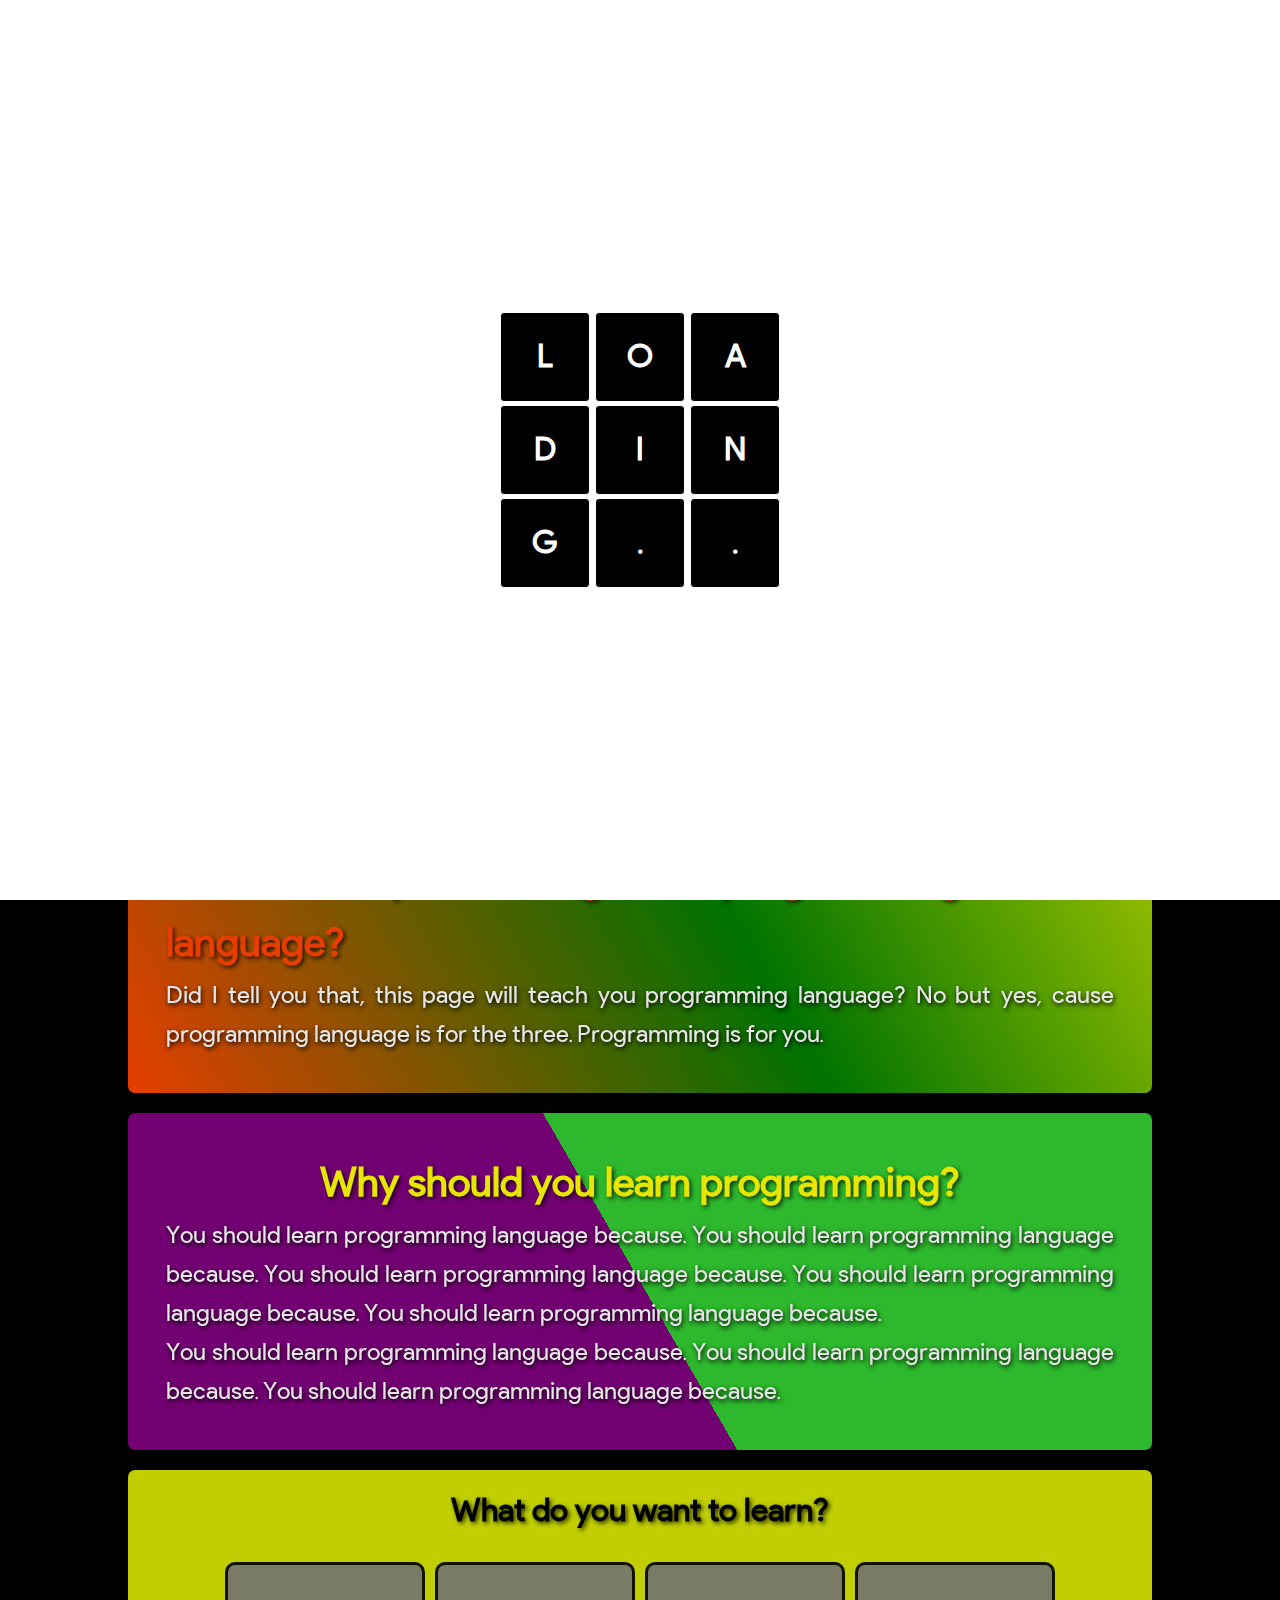
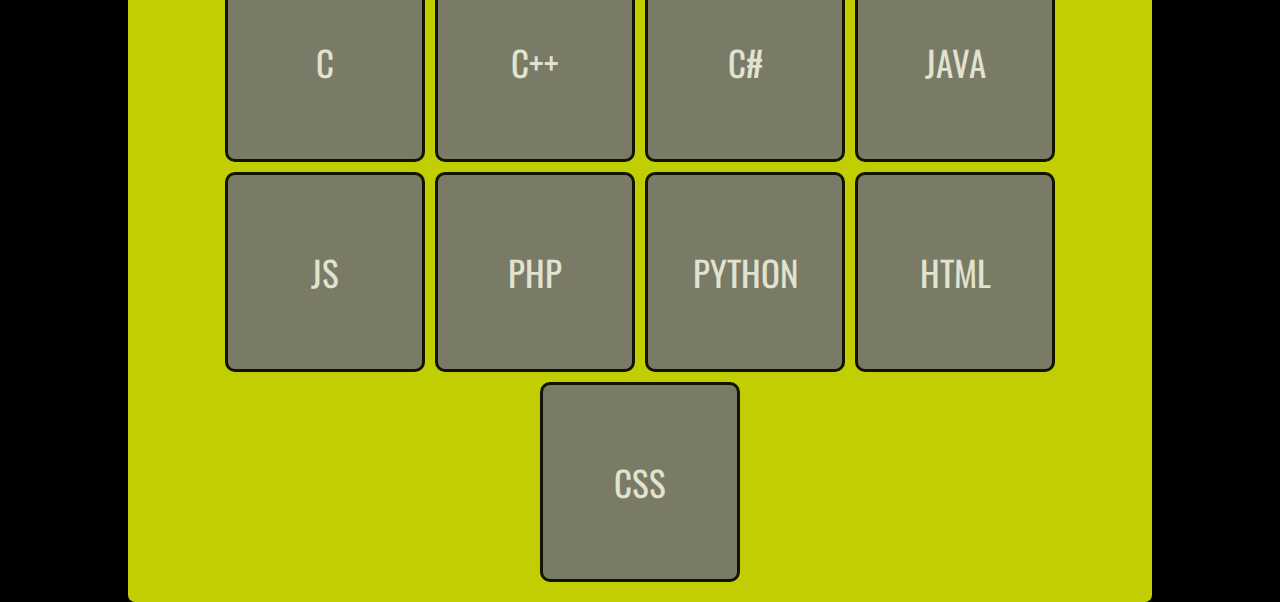
<file: index.html>
<!DOCTYPE html>
<html lang="en">
<head>
    <meta charset="UTF-8">
    <meta name="viewport" content="width=device-width, initial-scale=1.0">
    <link rel="stylesheet" href="css/styles.css">
    <link rel="stylesheet" href="css/eat.css">
    <link rel="stylesheet" href="css/device.css">
    <link href="https://fonts.googleapis.com/css2?family=Oswald&display=swap" rel="stylesheet">
    <title>Code Cure</title>
</head>
<body>

    <div class="preloader">
        <div class="load">
            <div class="box box1">L</div>
            <div class="box box2">O</div>
            <div class="box box3">A</div>
            <div class="box box4">D</div>
            <div class="box box5">I</div>
            <div class="box box6">N</div>
            <div class="box box7">G</div>
            <div class="box box8">.</div>
            <div class="box box9">.</div>
        </div>
    </div>

    <section></section>

    <div class="welcome-text">
        <h1 class="logo">Code<b style="color: rgb(165, 55, 255);font-family: 'Oswald', sans-serif;"> Cure</b></h1>
        <p class="sub-title">The Pure Basic Of Programming</p>

        <div class="animation">
            <div class="part part1">EAT</div>
            <div class="part part2">SLEEP</div>
            <div class="part part3">CODE</div>
            <div class="part part4">PRACTICE YOURSELF</div>
            <div class="part part5">BECAUSE IT'S</div>
            <div class="part part6">CODING</div>
        </div>

        <!--<a href="#" class="learn">Learn</a>-->
    </div>



    <div class="menu">
        <div class="items">
            <div class="item1 item"><a href="#" class="active">Home</a></div>
            <div class="item2 item"><a href="#">content</a></div>
            <div class="item3 item"><a href="#">gallery</a></div>
            <div class="item4 item"><a href="#">Portfolio</a></div>
            <div class="item5 item"><a href="#">About</a></div>
        </div>
    </div>

    <div class="section1 container">
        <div class="language">
            <b class="text-center" id="lang">English</b>
            <div class="switch">
                <div class="bar" id="langBar">
                    <div class="dot" id="langLetter">E</div>
                </div>
            </div>
        </div>
        <h1 class="orange" id="th1"></h1>
        <p class="white text-justify"  id="tp1"></p>
        <br>
        <h1 class="orange" id="th2"></h1>
        <p class="text-justify white" id="tp2"></p>
        <br>
        <h1 class="orange" id="th3"></h1>
        <p class="text-justify white" id="tp3"></p>
    </div>

    <div class="section2 container">
        <h1 class="text-center" id="th4"></h1>
        <p class="white text-justify" id="tp4"></p>
    </div>


    <div class="first-section bg-yellow container">
        <h1>What do you want to learn?</h1>
        <div class="programming-content">
            <a href="pagec/pagec.html" class="content content1">c</a>
            <a href="#" class="content content2">c++</a>
            <a href="#" class="content content3">c#</a>
            <a href="#" class="content content4">java</a>
            <a href="#" class="content content5">js</a>
            <a href="#" class="content content6">php</a>
            <a href="#" class="content content7">python</a>
            <a href="#" class="content content9">html</a>
            <a href="#" class="content content10">css</a>
        </div>
    </div>


    
    

    <script src="js/script.js"></script>
    <script src="js/holder.js"></script>
    <script src="js/bg-animation.js"></script>
</body>
</html>
</file>
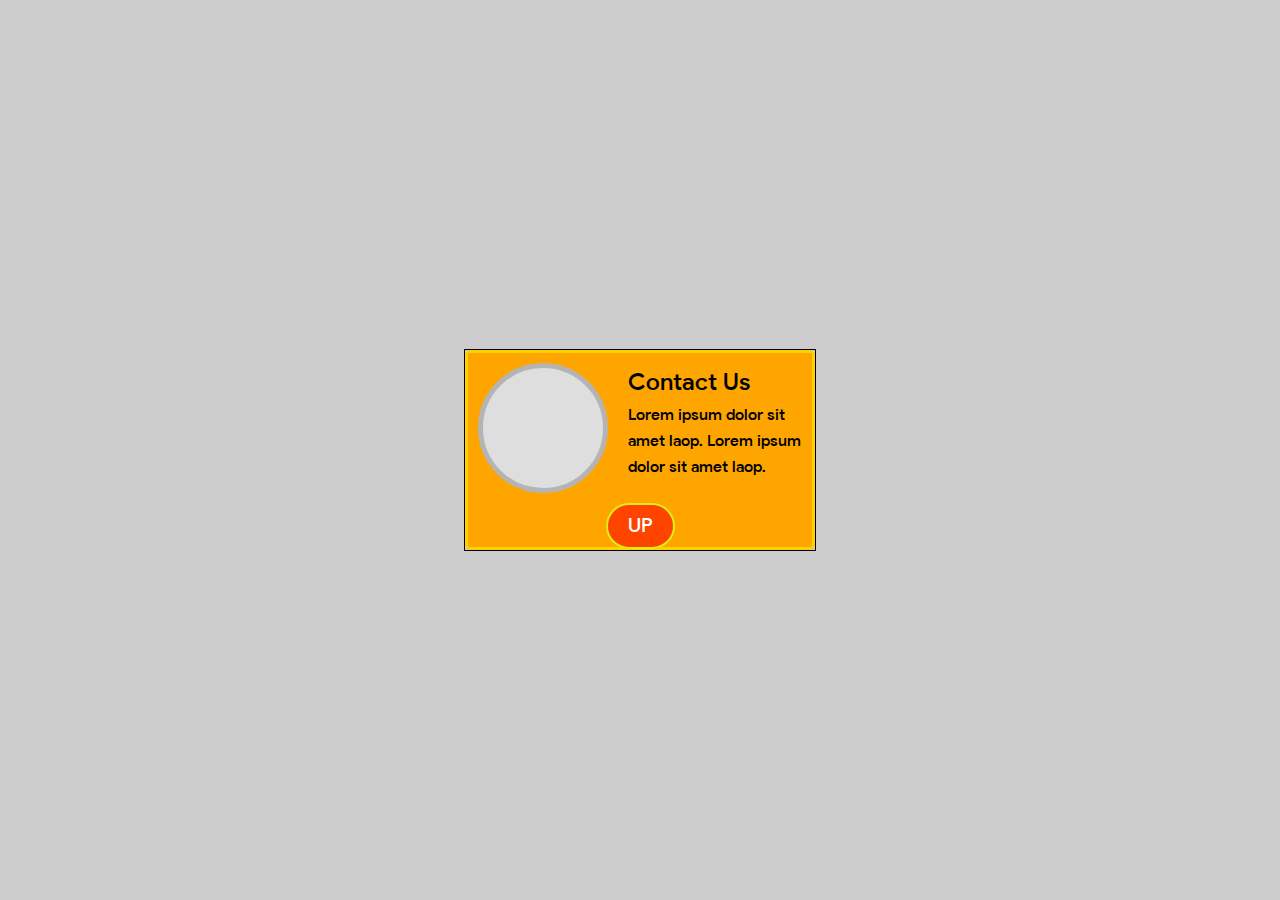
<file: test.html>
<!DOCTYPE html>
<html lang="en">
<head>
    <meta charset="UTF-8">
    <meta name="viewport" content="width=device-width, initial-scale=1.0">
    <link rel="stylesheet" href="css/test.css">
    <title>Code Cure</title>
</head>
<body>
    
    <div class="cont">
        <div class="card">
            <div class="main-card">
                <div class="card-image">

                </div>
                <div class="card-head">
                    <h2>Contact Us</h2>
                    <p>Lorem ipsum dolor sit amet laop.
                        Lorem ipsum dolor sit amet laop.
                    </p>
                </div>
                <a href="#" class="buttonC">UP</a>
            </div>
            <div class="extra-card">
                <div class="ex ex1"></div>
                <div class="ex ex2"></div>
                <div class="ex ex3"></div>
            </div>
        </div>
    </div>



    <script>

        var btn = document.querySelector("a.buttonC");
        var ext = document.querySelectorAll('div.ex');

        btn.addEventListener('click', ()=> {
            ext.
        })

    </script>
</body>
</html>
</file>
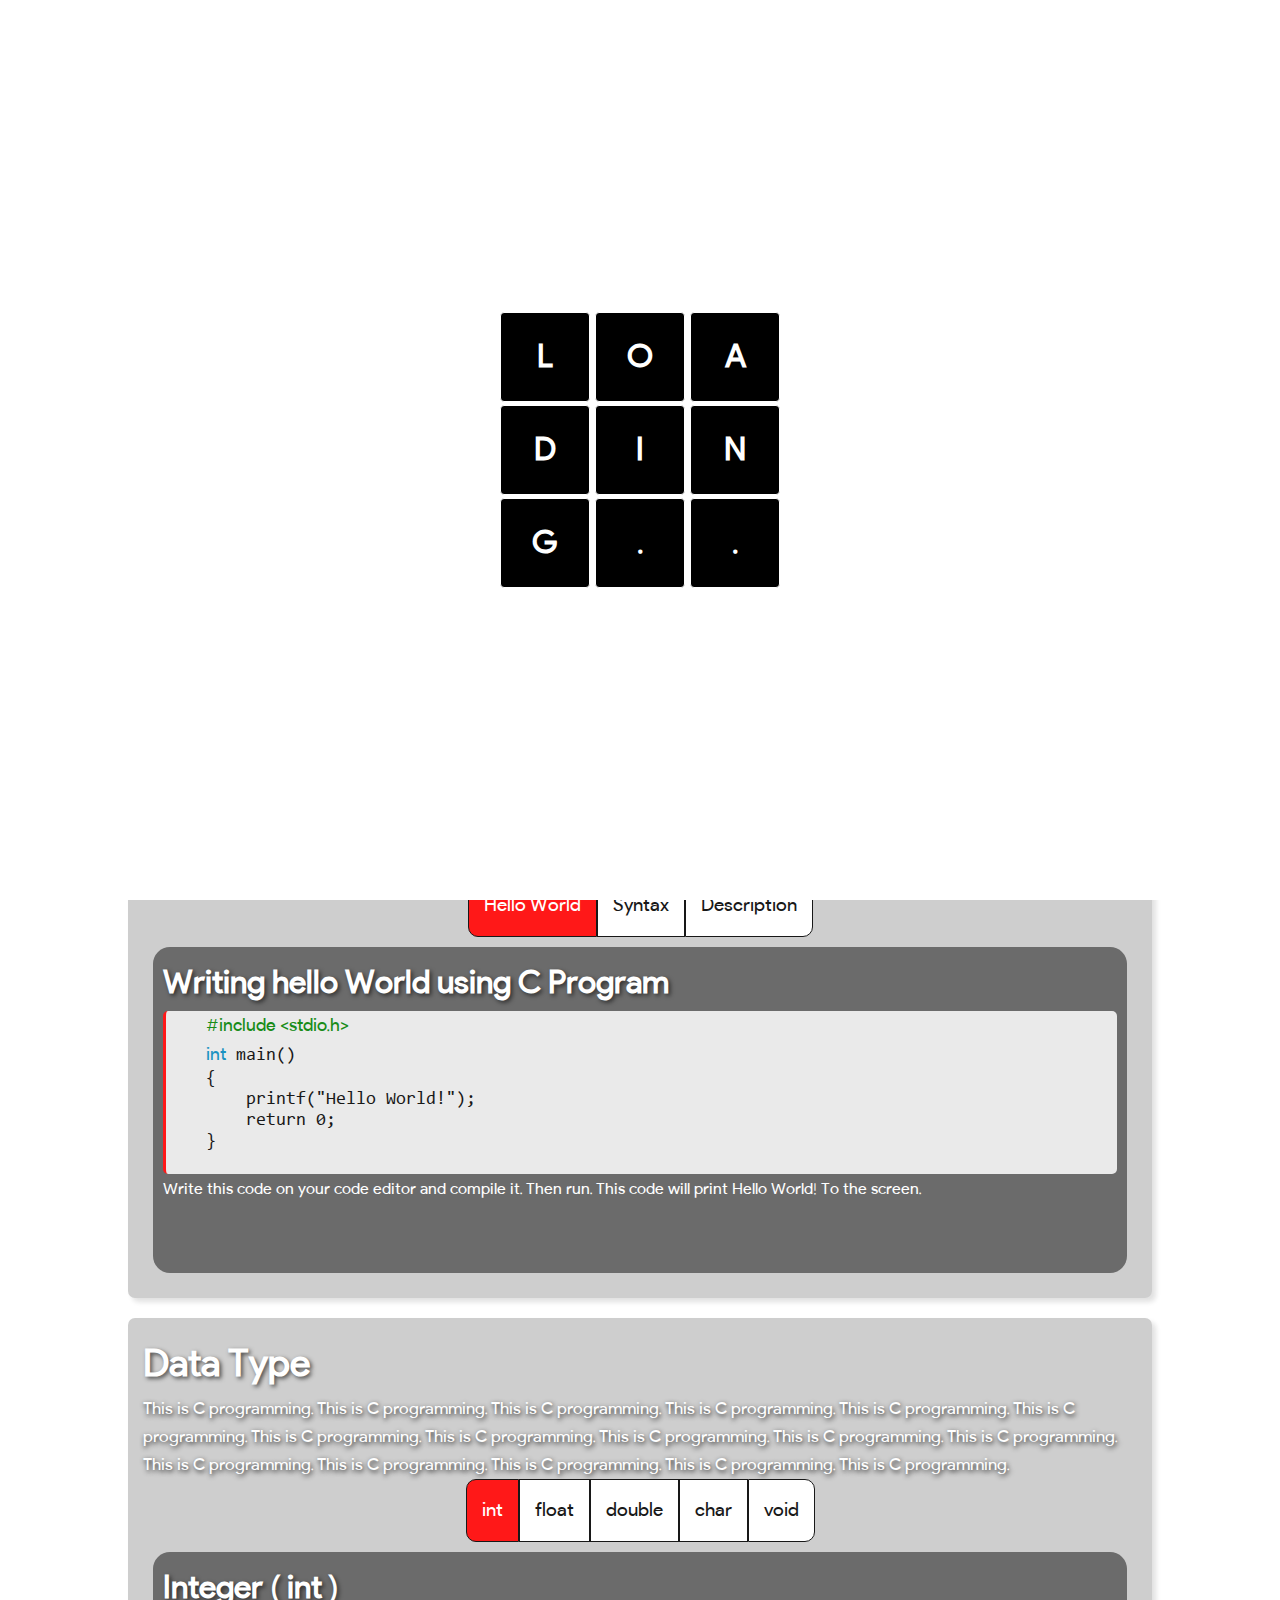
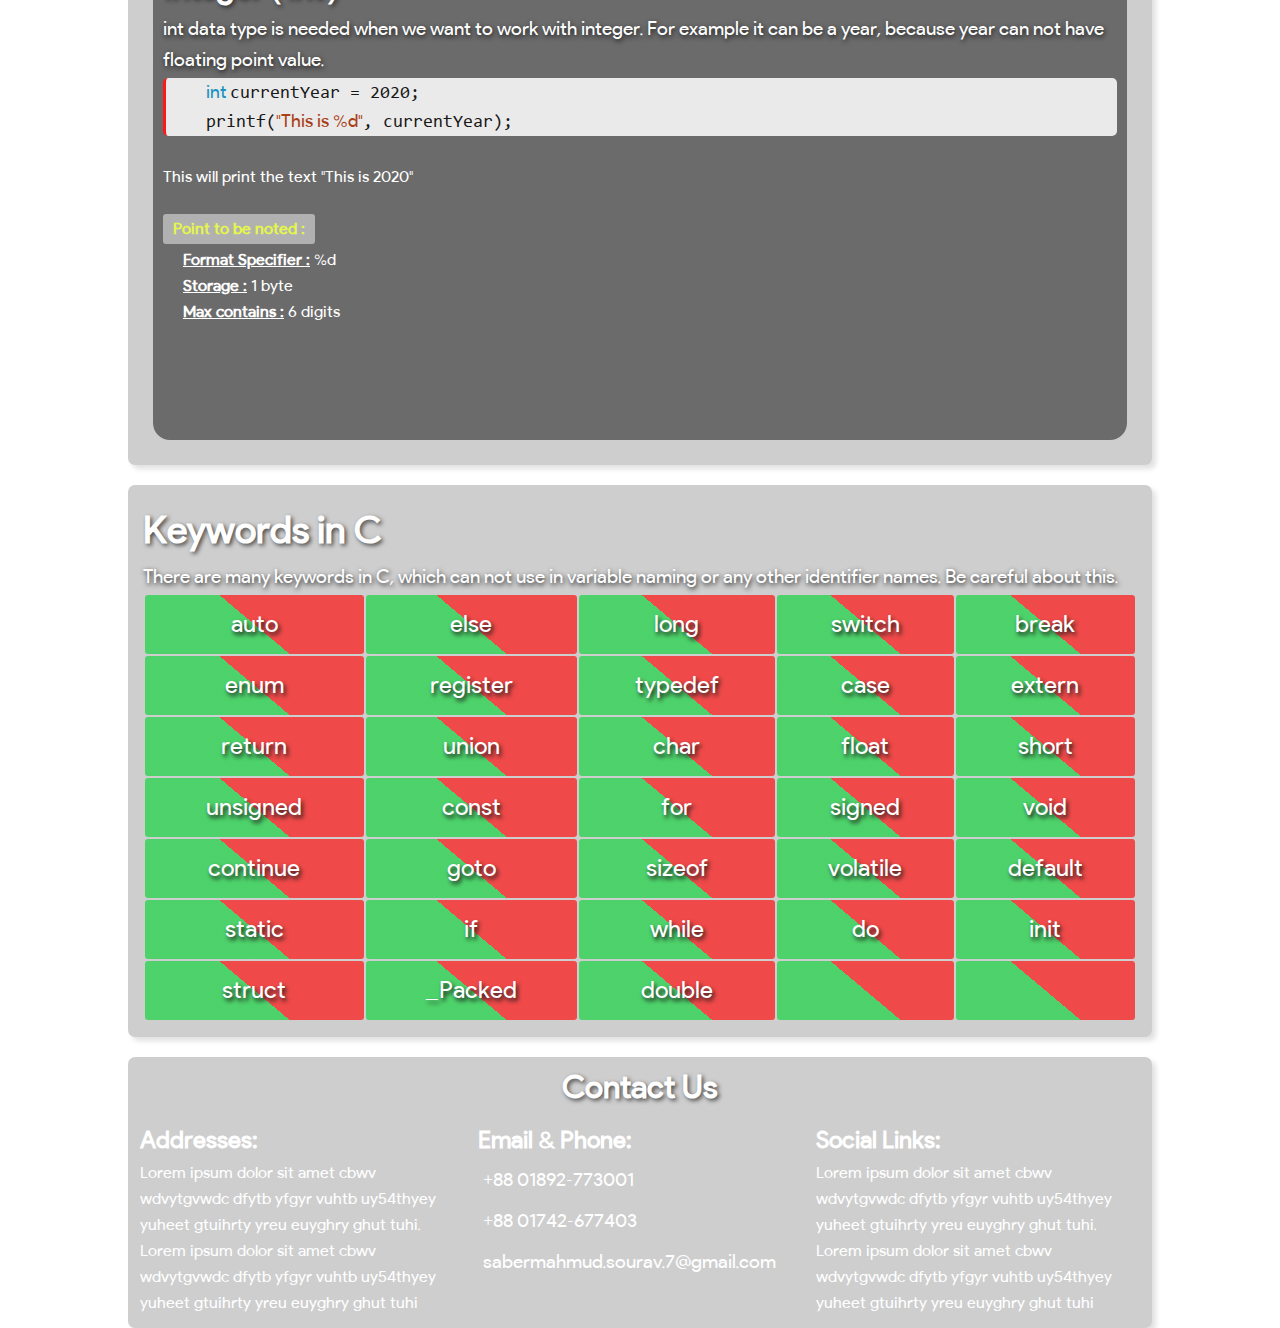
<file: pagec/pagec.html>
<!DOCTYPE html>
<html lang="en">
<head>
    <meta charset="UTF-8">
    <meta name="viewport" content="width=device-width, initial-scale=1.0">
    <link rel="stylesheet" href="../css/styles.css">
    <link rel="stylesheet" href="../css/eat.css">
    <link rel="stylesheet" href="../css/device.css">
    <link rel="stylesheet" href="boxmod.css">
    <link rel="stylesheet" href="../css/code.css">
    <link href="https://fonts.googleapis.com/css2?family=Oswald&display=swap" rel="stylesheet">
    <title>Code Cure - C programming</title>
</head>
<body>

    <div class="preloader">
        <div class="load">
            <div class="box box1">L</div>
            <div class="box box2">O</div>
            <div class="box box3">A</div>
            <div class="box box4">D</div>
            <div class="box box5">I</div>
            <div class="box box6">N</div>
            <div class="box box7">G</div>
            <div class="box box8">.</div>
            <div class="box box9">.</div>
        </div>
    </div>


    <div class="welcome-text">
        <h1 class="logo">Code<b style="color: rgb(165, 55, 255);font-family: 'Oswald', sans-serif;"> Cure</b></h1>
        <p class="sub-title">The Pure Basic Of Programming</p>
    </div>


    <div class="menu">
        <div class="items">
            <div class="item1 item"><a href="../index.html" class="active">Home</a></div>
            <div class="item2 item"><a href="#">content</a></div>
            <div class="item3 item"><a href="#">gallery</a></div>
            <div class="item4 item"><a href="#">Portfolio</a></div>
            <div class="item5 item"><a href="#contact">Contact</a></div>
        </div>
    </div>

    <div class="container">
        <h1 class="mainc">The C programming Language</h1>
    </div>


    <div class="container intro">
        <div class="slide-box">
            <div class="slide-title">
                <!--<div class="language">
                    <b class="text-center" id="lang">English</b>
                    <div class="switch">
                        <div class="bar" id="langBar">
                            <div class="dot" id="langLetter">E</div>
                        </div>
                    </div>
                </div>-->
                <h1 class="white">Introduction</h1>
                
            </div>
            <div class="slide-des">
                <p class="white">
                    C is mainly a general purpose, high-level programming language. This is called the mother of programming language because most of the programmars has started their programming career from the basic of C programming language.
                </p>
            </div>
            <div class="slide-menu">
                <div id="cl11" class="s-link af active">The C Language</div>
                <div id="cl12" class="s-link">History of C</div>
                <div id="cl13" class="s-link bf">Components</div>
            </div>
            <div class="slide-container">
                <div id="cp11" class="slide-view sv-300">
                    <div class="slide-page">
                        <h1>C Programming Language</h1>
                        <p>C is a general-purpose,  high-level  language  that  was  originally  developed  by Dennis  M.  Ritchie  to  develop  the  UNIX  operating  system  at  Bell  Labs.  C  was originally first implemented on the DEC PDP-11 computer in 1972. In 1978, Brian Kernighan and Dennis Ritchie produced the first publicly available description of C, now known as the K&R standard. The UNIX operating system, the C compiler, and essentially all UNIX application programs have been written in C. C has now become a widely used professional language</p>
                    </div>
                    <div class="slide-page">
                        <h1>History of C</h1>
                        <p>C was originally  developed  by Dennis  M.  Ritchie  to  develop  the  UNIX  operating  system  at  Bell  Labs.  C  was originally first implemented on the DEC PDP-11 computer in 1972. In 1978, Brian Kernighan and Dennis Ritchie produced the first publicly available description of C, now known as the K&R standard.</p>
                    </div>
                    <div class="slide-page">
                        <h1>Components</h1>
                        <p>
                            <h2>Where to practice C programming?</h2>
                            You can use <b class="point-head">CodeBlocks IDE</b> to write and run c program. This is a complete IDE(Integrated Development Environment) for C programming language with <b class="point-head">GNU C/C++ compiler.</b> It is available for windows and mac. <br>
                            <h2>Don't worry if you dont have pc or laptop !</h2>
                            You can also practice C programming using your smart phone. Go to play store and search for 
                            <b class="point-head">Mobile C</b> or <b class="point-head">Cppdroid.</b> Download one of them and start your practice.
                        </p>
                    </div>
                </div>
            </div>
        </div>
    </div>

    <div class="container intro">
        <div class="slide-box">
            <div class="slide-title">
                <h1 class="white">Writing Simple Hello World!</h1>
            </div>
            <div class="slide-des">
                <p class="white"> This is C programming.  This is C programming.  This is C programming.  This is C programming.  This is C programming.  This is C programming.  This is C programming.  This is C programming.  This is C programming.  This is C programming.  This is C programming.  This is C programming.  This is C programming.  This is C programming.  This is C programming.  This is C programming. </p>
            </div>
            <div class="slide-menu">
                <div id="cl21" class="s-link af active">Hello World</div>
                <div id="cl22" class="s-link">Syntax</div>
                <div id="cl23" class="s-link bf">Description</div>
            </div>
            <div class="slide-container">
                <div id="cp21" class="slide-view sv-300">
                    <div class="slide-page">
                        <h1>Writing hello World using C Program</h1>
                        <p>
                            <pre class="code-block">
    <b class="green">#include &lt;stdio.h&gt;</b>
    <b class="blue">int</b> main()
    {
        printf("Hello World!");
        return 0;
    }
                            </pre>
                            Write this code on your code editor and compile it. Then run. This code will print Hello World! To the screen.
                        </p>
                    </div>
                    <div class="slide-page">
                        <h1>Syntax</h1>
                        <p>
                            <ol type="1" style="padding: 10px;">
                                <li>Header file / Library linking
<pre class="code-block">
    <b class="green">#include &lt;stdio.h&gt;</b>
</pre>
                                </li>
                                <li>Main Function
<pre class="code-block">
    <b class="blue">int</b> main()
</pre>
                                </li>
                                <li>Body of main function
<pre class="code-block">
    {
        printf("Hello World!");
        return 0; // return is also a function. It terminates the whole Program.
    }
</pre>
                                </li>
                            </ol>
                        </p>
                    </div>
                    <div class="slide-page">
                        <h1>Description</h1>
                        <p>
                            <ol type="1" style="padding: 10px;">
                                <li>
                                    Header File :&gt; <br> #include &lt;stdio.h&gt; (standard-input-output.header).
                                </li>
                                <li>
                                    Main function :&gt; <br> Main function is the function which is must for a C program, cause compiler executes the whole program according to this function. You have to include all your function or call it from main function.
                                </li>
                                <li>
                                    printf() :&gt;<br>printf is also a function which is need when we want to print anything string or number.
                                </li>
                                <li>
                                    return 0; :&gt; <br>
                                    return is also a funtion. It terminates the whole program. We need it and put it as where we want to finish the program.
                                </li>
                            </ol>
                        </p>
                    </div>
                </div>
            </div>
        </div>
    </div>


    <div class="container intro">
        <div class="slide-box">
            <div class="slide-title">
                <h1 class="white">Data Type</h1>
            </div>
            <div class="slide-des">
                <p class="white"> This is C programming.  This is C programming.  This is C programming.  This is C programming.  This is C programming.  This is C programming.  This is C programming.  This is C programming.  This is C programming.  This is C programming.  This is C programming.  This is C programming.  This is C programming.  This is C programming.  This is C programming.  This is C programming. </p>
            </div>
            <div class="slide-menu">
                <div id="cl31" class="s-link af active">int</div>
                <div id="cl32" class="s-link">float</div>
                <div id="cl33" class="s-link">double</div>
                <div id="cl34" class="s-link">char</div>
                <div id="cl35" class="s-link bf">void</div>
            </div>
            <div class="slide-container">
                <div id="cp31" class="slide-view sv-500">
                    <div class="slide-page">
                        <h1>Integer ( int )</h1>
                        <p>int data type is needed when we want to work with integer. For example it can be a year, because year can not have floating point value. 
<pre class="code-block">
    <b class="blue">int </b>currentYear = 2020;
    printf(<b class="orange">"This is %d"</b>, currentYear);
</pre>
                        <br>This will print the text "This is 2020"<br><br>

                        <div class="point">
                            <b class="point-head">Point to be noted :</b><br>
                            <div class="point-body">
                                <b class="point-indicator">Format Specifier :</b> %d<br>
                                <b class="point-indicator">Storage :</b> 1 byte<br>
                                <b class="point-indicator">Max contains :</b> 6 digits<br>
                            </div>
                        </div>
                        </p>
                    </div>
                    <div class="slide-page">
                        <h1>Float ( float )</h1>
                        <p>float data type is the data type with floating / decimal value. e.g. if you want print the value of PI = 3.1416, the you should use float or double data type.
<pre class="code-block">
    <b class="blue">float </b>PI = 3.1416;
    printf(<b class="orange">"Value of PI = %f \n"</b>, PI);
    printf(<b class="orange">"Value of PI = %0.4f \n"</b>, PI);
    printf(<b class="orange">"Value of PI = %0.1f \n"</b>, PI);
</pre>
<pre class="code-block">
    <b class="blue">Output :</b>
    Value of PI = 3.141600
    Value of PI = 3.1416
    Value of PI = 3.1
</pre>

                        <br>
                        <div class="point">
                            <b class="point-head">Point to be noted :</b><br>
                            <div class="point-body">
                                <b class="point-indicator">Format Specifier : </b>%f<br>
                                <b class="point-indicator">Storage : </b>1 byte<br>
                                <b class="point-indicator">Max contains : </b> 9 digits<br>
                            </div>
                        </div>
                        </p>
                    </div>
                    <div class="slide-page">
                        <h1>Double ( double )</h1>
                        <p>double data type is sismilar to float data type. The difference is between the storage contain
<pre class="code-block">
    <b class="blue">double </b>PI = 3.14159265;
    printf(<b class="orange">"Value of PI = %f \n"</b>, PI);
    printf(<b class="orange">"Value of PI = %0.5f \n"</b>, PI);
    printf(<b class="orange">"Value of PI = %0.2f \n"</b>, PI);
</pre>
<pre class="code-block">
    <b class="blue">Output :</b>
    Value of PI = 3.141592
    Value of PI = 3.14159
    Value of PI = 3.14
</pre>

                        <br>
                        <div class="point">
                            <b class="point-head">Point to be noted :</b><br>
                            <div class="point-body">
                                <b class="point-indicator">Format Specifier : </b>%f<br>
                                <b class="point-indicator">Storage : </b>1 byte<br>
                                <b class="point-indicator">Max contains : </b> 9 digits<br>
                            </div>
                        </div>
                        </p>
                    </div>
                    <div class="slide-page">
                        <h1>Character ( char )</h1>
                        <p>Lorem ipsum dolor sit amet, bara, raba, bara. Lorem ipsum dolor sit amet, bara, raba, bara. Lorem ipsum dolor sit amet, bara, raba, bara. Lorem ipsum dolor sit amet, bara, raba, bara. Lorem ipsum dolor sit amet, bara, raba, bara. Lorem ipsum dolor sit amet, bara, raba, bara. <br> Lorem ipsum dolor sit amet, bara, raba, bara. Lorem ipsum dolor sit amet, bara, raba, bara. Lorem ipsum dolor sit amet, bara, raba, bara. Lorem ipsum dolor sit amet, bara, raba, bara. Lorem ipsum dolor sit amet, bara, raba, bara. Lorem ipsum dolor sit amet, bara, raba, bara.</p>
                    </div>
                    <div class="slide-page">
                        <h1>Nothing ( void )</h1>
                        <p>Lorem ipsum dolor sit amet, bara, raba, bara. Lorem ipsum dolor sit amet, bara, raba, bara. Lorem ipsum dolor sit amet, bara, raba, bara. Lorem ipsum dolor sit amet, bara, raba, bara. Lorem ipsum dolor sit amet, bara, raba, bara. Lorem ipsum dolor sit amet, bara, raba, bara. <br> Lorem ipsum dolor sit amet, bara, raba, bara. Lorem ipsum dolor sit amet, bara, raba, bara. Lorem ipsum dolor sit amet, bara, raba, bara. Lorem ipsum dolor sit amet, bara, raba, bara. Lorem ipsum dolor sit amet, bara, raba, bara. Lorem ipsum dolor sit amet, bara, raba, bara.</p>
                    </div>
                </div>
            </div>
        </div>
    </div>

    <div class="container intro">
        <div class="slide-box">
            <div class="slide-title">
                <h1 class="white">Keywords in C</h1>
            </div>
            <P class="white">There are many keywords in C, which can not use in variable naming or any other identifier names. Be careful about this.</p>
            <div class="table-pills">
                <table class="table-pill">
                    <tr>
                        <td>auto</td>
                        <td>else</td>
                        <td>long </td>
                        <td>switch </td>
                        <td>break </td>
                    </tr>
                    <tr>
                        <td>enum </td>
                        <td>register </td>
                        <td>typedef </td>
                        <td>case </td>
                        <td>extern </td>
                    </tr>
                    <tr>
                        <td>return </td>
                        <td>union </td>
                        <td>char </td>
                        <td>float </td>
                        <td>short </td>
                    </tr>
                    <tr>
                        <td>unsigned </td>
                        <td>const </td>
                        <td>for </td>
                        <td>signed </td>
                        <td>void </td>
                    </tr>
                    <tr>
                        <td>continue </td>
                        <td>goto </td>
                        <td>sizeof </td>
                        <td>volatile </td>
                        <td>default </td>
                    </tr>
                    <tr>
                        <td>static </td>
                        <td>if</td>
                        <td>while</td>
                        <td>do</td>
                        <td>init</td>
                    </tr>
                    <tr>
                        <td>struct</td>
                        <td>_Packed </td>
                        <td>double </td>
                        <td></td>
                        <td></td>
                    </tr>
                </table>
            </div>
        </div>
    </div>


    <div class="container intro contact" id="contact">
        <h1 class="text-center white">Contact Us</h1>
        <div class="part-box">
            <div class="prt">
                <h2>Addresses: </h2>
                Lorem ipsum dolor sit amet cbwv wdvytgvwdc dfytb yfgyr vuhtb uy54thyey yuheet gtuihrty yreu euyghry ghut tuhi. Lorem ipsum dolor sit amet cbwv wdvytgvwdc dfytb yfgyr vuhtb uy54thyey yuheet gtuihrty yreu euyghry ghut tuhi
            </div>
            <div class="prt">
                <h2>Email & Phone: </h2>
                <a href="tel:+8801892773001">+88 01892-773001</a>
                <a href="tel:+8801742677403">+88 01742-677403</a>
                <a href="mailto:sabermahmud.sourav.7@gmail.com">sabermahmud.sourav.7@gmail.com</a>
            </div>
            <div class="prt soc">
                <h2>Social Links: </h2>
                Lorem ipsum dolor sit amet cbwv wdvytgvwdc dfytb yfgyr vuhtb uy54thyey yuheet gtuihrty yreu euyghry ghut tuhi. Lorem ipsum dolor sit amet cbwv wdvytgvwdc dfytb yfgyr vuhtb uy54thyey yuheet gtuihrty yreu euyghry ghut tuhi
            </div>
        </div>
    </div>
        




    
    

    <script src="../js/script.js"></script>
    <script src="pagec.js"></script>
</body>
</html>
</file>
<file: css/styles.css>
* {
    margin: 0;
    padding: 0;
    box-sizing: border-box;
    scroll-behavior: smooth;
    font-family: googlesans;
}
/*BACKGROUND ANIMATION BACKGROUND ANIMATION BACKGROUND ANIMATION BACKGROUND ANIMATION*/
/*BACKGROUND ANIMATION BACKGROUND ANIMATION BACKGROUND ANIMATION BACKGROUND ANIMATION*/
/*BACKGROUND ANIMATION BACKGROUND ANIMATION BACKGROUND ANIMATION BACKGROUND ANIMATION*/
/*BACKGROUND ANIMATION BACKGROUND ANIMATION BACKGROUND ANIMATION BACKGROUND ANIMATION*/


section {
    height: 100vh;
    position: fixed;
    opacity: 0.5;
    z-index: -1;
}

span {
    position: absolute;
    pointer-events: none;
    background: #fff;
    border-radius: 5px;
    animation: animate 5s ease infinite;
    color: black;
    display: flex;
    justify-content: center;
    align-items: center;
    font-size: 100%;
}




/*FOOTER MENU FOOTER MENU FOOTER MENU FOOTER MENU FOOTER MENU*/
/*FOOTER MENU FOOTER MENU FOOTER MENU FOOTER MENU FOOTER MENU*/
/*FOOTER MENU FOOTER MENU FOOTER MENU FOOTER MENU FOOTER MENU*/
/*FOOTER MENU FOOTER MENU FOOTER MENU FOOTER MENU FOOTER MENU*/
div.menu {
    position: fixed;
    width: 100%;
    bottom: 0;
    background: rgba(0, 0, 0, 0.753);
    z-index: 999;
}
div.items {
    display: flex;
    flex-wrap: wrap;
    width: inherit;
}
div.item {
    width: calc(100%/5);
    border: 1px solid black;
}
div.menu div.items div.item a {
    display: block;
    transition: 0.4s;
    text-align: center;
    text-decoration: none;
    padding: 15px 0px;
    color: white;
    font-size: 20px;
    text-transform: capitalize;
    border: 1px solid black;
}
div.menu div.items div.item a:hover, .active {
    background: rgb(248, 36, 36);
    color: white;
}


/*WELCOME TEXT WELCOME TEXT WELCOME TEXT WELCOME TEXT*/
/*WELCOME TEXT WELCOME TEXT WELCOME TEXT WELCOME TEXT*/
/*WELCOME TEXT WELCOME TEXT WELCOME TEXT WELCOME TEXT*/
/*WELCOME TEXT WELCOME TEXT WELCOME TEXT WELCOME TEXT*/
div.welcome-text {
    color: white;
    display: flex;
    flex-direction: column;
    justify-content: center;
    align-items: center;
}
.logo {
    font-size: 50px;
    text-align: center;
    font-family: 'Oswald', sans-serif;
}
.sub-title {
    position: relative;
    font-size: 16.8px;
    margin: 0 auto;
    text-align: center;
    margin-bottom: 10px;
}



/*PRE LOADER PRE LOADER PRE LOADER PRE LOADER PRE LOADER PRE LOADER*/
/*PRE LOADER PRE LOADER PRE LOADER PRE LOADER PRE LOADER PRE LOADER*/

div.preloader {
    height: 100vh;
    width: 100%;
    background-color: rgb(255, 255, 255);
    z-index: 99999;
    position: fixed;
    display: flex;
    justify-content: center;
    animation-fill-mode: forwards;
}
div.load {
    height: 280px;
    width: 280px;
    display: flex;
    flex-wrap: wrap;
    flex-direction: row;
    align-self: center;
    justify-content: space-between;
    align-items: center;
}
div.box {
    height: 90px;
    width: 90px;
    background: black;
    margin: 0;
    padding: 0;
    border-radius: 4px;
    color: white;
    font-size: 200%;
    font-weight: bolder;
    display: flex;
    align-items: center;
    justify-content: center;
    animation: box 1s 0s ease infinite;
    animation-fill-mode: forwards;
    border: 1px solid white;
}


div.box4, div.box8 {
    animation-delay: 0.1s;
}
div.box1, div.box5, div.box9 {
    animation-delay: 0.2s;
}
div.box2, div.box6 {
    animation-delay: 0.3s;
}
div.box3 {
    animation-delay: 0.4s;
}







/*BODY CONTENT BODY CONTENT BODY CONTENT BODY CONTENT BODY CONTENT*/
/*BODY CONTENT BODY CONTENT BODY CONTENT BODY CONTENT BODY CONTENT*/
/*BODY CONTENT BODY CONTENT BODY CONTENT BODY CONTENT BODY CONTENT*/
/*BODY CONTENT BODY CONTENT BODY CONTENT BODY CONTENT BODY CONTENT*/

.container {
    position: relative;
    border-radius: 7px;
    width: 80%;
    margin: 0 auto;
    opacity: 0.9;
    padding: 5px;
    margin-top: 20px;
    box-shadow: 4px 4px 5px rgba(0, 0, 0, 0.13);
}
.full {
    min-height: 100vh;
}

div.first-section {
    margin: 20px auto;
    border-radius: 7px;
    margin-bottom: 70px;
}
div.first-section h1 {
    text-align: center;
    padding: 10px;
}
div.programming-content {
    padding: 10px;
    display: flex;
    flex-wrap: wrap;
    justify-content: center;
}

a.content {
    color: white;
    text-decoration: none;
    height: 200px;
    width: 200px;
    background: gray;
    border-radius: 10px;
    opacity: 0.9;
    display: flex;
    justify-content: center;
    align-items: center;
    font-size: 35px;
    font-family: 'Oswald', sans-serif;
    margin: 5px;
    text-transform: uppercase;
    transition: 0.3s;
    border: 3px solid black;
}
a.content:hover {
    background: rgb(48, 48, 48);
    border-color: rgb(145, 27, 241);
    color: rgb(27, 241, 195);
    font-size: 38px;
}






div.language {
    background: rgba(0, 0, 0, 0.295);
    float: right;
    width: 100px;
    border-radius: 7px;
    overflow: hidden;
}
b#lang {
    display: block;
    color: white;
    height: 20px;
    font-family: googlesans, sans-serif;
    font-size: 16px;
    padding: 2px;
    transition: 0.5s;
}
div.switch {
    height: 40px;
    display: flex;
    justify-content: center;
    align-items: center;
}
div.bar {
    height: 30px;
    width: 80px;
    border-radius: 50px;
    border: 1px solid rgba(255, 255, 255, 0.747);
    background: rgb(133, 38, 241);
    cursor: pointer;
    transition: 0.5s;
}

div.dot {
    height: 26px;
    width: 26px;
    border-radius: 50%;
    transform: translateX(0px);
    margin: 1px;
    background: rgb(76, 219, 224);
    display: flex;
    justify-content: center;
    align-items: center;
    color: black;
    transition: 0.5s;
}

/*SECTION 1 SECTION 1 SECTION 1 SECTION 1 SECTION 1 SECTION 1*/
div.section1 {
    padding: 3%;
    background: linear-gradient(60deg, orangered , green , yellow);
}
div.section1 h1, div.section2 h1 {
    font-size: 250%;
    text-shadow: 2px 2px 4px rgba(0, 0, 0, 0.74);
}
div.section1 p, div.section2 p {
    font-size: 150%;
    text-shadow: 1px 2px 5px rgb(0, 0, 0);
}
div.section2 h1 {
    color: yellow;
}


div.section2 {
    margin-top: 20px;
    border-radius: 7px;
    padding: 3%;
    background: linear-gradient(60deg, purple 50%, limegreen 50%);
}

div.contact {
    margin-bottom: 80px;
}
div.contact div.part-box {
    display: flex;
    flex-wrap: wrap;
    color: white;
    justify-content: center;
}
div.contact div.part-box div.prt {
    padding: 7px;
    width: calc(100% / 3);
}

div.prt a {
    text-decoration: none;
    color: white;
    font-size: 120%;
    display: block;
    padding: 5px;
    border-radius: 5px;
    transition: 0.3s;
    word-wrap: break-word;
}
div.prt a:hover {
    background: rgba(0, 0, 0, 0.336);
}


/*OTHERS CONTENT OTHERS CONTENT OTHERS CONTENT OTHERS CONTENT OTHERS CONTENT*/
/*OTHERS CONTENT OTHERS CONTENT OTHERS CONTENT OTHERS CONTENT OTHERS CONTENT*/
/*OTHERS CONTENT OTHERS CONTENT OTHERS CONTENT OTHERS CONTENT OTHERS CONTENT*/
/*OTHERS CONTENT OTHERS CONTENT OTHERS CONTENT OTHERS CONTENT OTHERS CONTENT*/


h1 {
    text-shadow: 2px 2px 4px rgba(0, 0, 0, 0.74);
}
p {
    font-size: 120%;
    text-shadow: 1px 2px 5px rgb(0, 0, 0);
}

.bg-red {
    background-color: red;
}
.bg-violet {
    background-color: rgb(145, 27, 241);
}
.bg-blue {
    background-color: rgb(58, 141, 250);
}
.bg-yellow {
    background-color: rgb(214, 230, 3);
}
.bg-green {
    background-color: rgb(21, 202, 51);
}
.text-center {
    text-align: center;
}
.text-justify {
    text-align: justify;
}
.text-uppercase {
    text-transform: uppercase;
}
.text-capitalized {
    text-transform: capitalize;
}
.orange {
    color: orangered;
}
.black {
    color: black;
}
.white {
    color: rgb(255, 255, 255);
}


@font-face {
    font-family: googlesans;
    src: url('../fonts/Souravs\ sans.ttf');
}
@font-face {
    font-family: consolas;
    src: url('../fonts/CONSOLA.TTF');
}
</file>
<file: css/eat.css>
body {
    height: 100vh;
    width: 100%;
    background: rgb(0, 0, 0);
}

.preadd {
    animation: fadeout 1s 0s ease 1;
}

@keyframes fadeout {

    100% {
        transform: scale(1.3);
        opacity: 0;
        visibility: hidden;
    }
}
@keyframes box {
    50% {
        transform: scale(0.9);
        background: white;
        color: black;
        border: 1px solid black;
    }
}



div.welcome-text .animation {
    margin: 0 auto;
}

div.part {
    position: absolute;
    font-family: 'Oswald', sans-serif;
    border-radius: 4px;
    height: 50px;
    width: 200px;
    line-height: 50px;
    text-align: center;
    color: white;
    background: black;
    font-size: 22px;
    transform: translate(250px, 125px);
}


@media (min-width: 768px)
{
    div.welcome-text .animation {
        width: 700px;
        height: 300px;
    }
    
    div.part {
        height: 50px;
        width: 200px;
        line-height: 50px;
        transform: translate(250px, 125px);
    }
    div.part1 {
        transform: translate(0px, 0px);
    }
    div.part2 {
        transform: translate(100px, 50px);
    }
    div.part3 {
        transform: translate(200px, 100px);
    }
    div.part4 {
        transform: translate(300px, 150px);
    }
    div.part5 {
        transform: translate(400px, 200px);
    }
    div.part6 {
        transform: translate(500px, 250px);
    }
    @-webkit-keyframes box1{
        10%, 20%, 70% {
                transform: translate(250px, 125px);
            }
        30%, 65% {
                transform: translate(0px, 0px);
            }
            75% {
                transform: translate(0px, 0px);
            }
        }
    
        @-webkit-keyframes box2 {
            10%, 30%, 70% {
                transform: translate(250px, 125px);
            }
            36%, 65% {
                    transform: translate(250px, 0px);
                }
                75% {
                    transform: translate(100px, 50px);
                }
            }
        
        @-webkit-keyframes box3{
            10%, 36%, 70% {
                transform: translate(250px, 125px);
            }
            42%, 65% {
                    transform: translate(500px, 0px);
                }
                75% {
                    transform: translate(200px, 100px);
                }
            }
    
        @-webkit-keyframes box4 {
            10%, 42%, 70% {
                transform: translate(250px, 125px);
            }
            48%, 65% {
                    transform: translate(0px, 250px);
                }
            75% {
                transform: translate(300px, 150px);
            }
            }
        @-webkit-keyframes box5 {
            10%, 48%, 70% {
                transform: translate(250px, 125px);
            }
            54%, 65% {
                    transform: translate(250px, 250px);
                }
            75% {
                transform: translate(400px, 200px);
            }
            }
        @-webkit-keyframes box6 {
            10%, 54%, 70% {
                transform: translate(250px, 125px);
            }
            60%, 65% {
                    transform: translate(500px, 250px);
                }
            75% {
                transform: translate(500px, 250px);
            }

            }
}


@media (max-width: 767px){
    div.welcome-text .animation {
        width: 350px;
        height: 240px;
        margin: 0 auto;
    }
    
    div.part {
        position: absolute;
        height: 40px;
        width: 100px;
        line-height: 40px;
        font-size: 16px;
        transform: translate(250px, 125px);
    }

    div.part1 {
        transform: translate(0px, 0px);
    }
    div.part2 {
        transform: translate(50px, 40px);
    }
    div.part3 {
        transform: translate(100px, 80px);
    }
    div.part4 {
        transform: translate(150px, 120px);
        font-size: 11px;
    }
    div.part5 {
        transform: translate(200px, 160px);
    }
    div.part6 {
        transform: translate(250px, 200px);
    }


    @-webkit-keyframes box1{
        10%, 20%, 70% {
                transform: translate(125px, 100px);
            }
        30%, 65% {
                transform: translate(0px, 0px);
            }
            75% {
                transform: translate(0px, 0px);
            }
        }
    
        @-webkit-keyframes box2 {
            10%, 30%, 70% {
                transform: translate(125px, 100px);
            }
            36%, 65% {
                    transform: translate(125px, 0px);
                }
                75% {
                    transform: translate(50px, 40px);
                }
            }
        
        @-webkit-keyframes box3{
            10%, 36%, 70% {
                transform: translate(125px, 100px);
            }
            42%, 65% {
                    transform: translate(250px, 0px);
                }
                75% {
                    transform: translate(100px, 80px);
                }
            }
    
        @-webkit-keyframes box4 {
            10%, 42%, 70% {
                transform: translate(125px, 100px);
            }
            48%, 65% {
                    transform: translate(0px, 200px);
                }
            75% {
                transform: translate(150px, 120px);
            }
            }
        @-webkit-keyframes box5 {
            10%, 48%, 70% {
                transform: translate(125px, 100px);
            }
            54%, 65% {
                    transform: translate(125px, 200px);
                }
            75% {
                transform: translate(200px, 160px);
            }
            }
        @-webkit-keyframes box6 {
            10%, 54%, 70% {
                transform: translate(125px, 100px);
            }
            60%, 65% {
                    transform: translate(250px, 200px);
                }
            75% {
                transform: translate(250px, 200px);
            }

            }
    
}


div.part1 {
    background: rgb(78, 131, 211);
    z-index: 10;
    animation: box1 10s infinite 2s ease;
}
div.part2 {
    background: rgb(239, 255, 12);
    color: black;
    z-index: 9;
    animation: box2 10s infinite 2s ease;
}
div.part3 {
    background: red;
    z-index: 8;
    animation: box3 10s infinite 2s ease;
}
div.part4 {
    background: rgb(58, 141, 250);
    z-index: 7;
    animation: box4 10s infinite 2s ease;
}
div.part5 {
    background: rgb(21, 202, 51);
    z-index: 6;
    animation: box5 10s infinite 2s ease;
}
div.part6 {
    background: rgb(145, 27, 241);
    z-index: 5;
    animation: box6 10s infinite 2s ease;
}



@keyframes animate {
    0% {
        transform: scale(0) translateY(0) rotate(0deg);
        opacity: 0;
    }
    10%, 90% {
        opacity: 1;
    }
    100% {
        transform: scale(1) translateY(-500%) rotate(460deg);
        opacity: 0;
    }
}
</file>
<file: css/device.css>
@media (max-width: 767px){
    a.learn {
        font-size: 20px;
    }
    div.menu div.items div.item a {
        font-size: 90%;
    }
    div.container {
        width: 96%;
    }
    div.section1 h1, div.section2 h1 {
        font-size: 150%;
        font-weight: bold;
        text-shadow: 1px 1px 4px rgba(0, 0, 0, 0.993);
        color: yellow;
    }
    div.section1 p, div.section2 p {
        font-size: 100%;
    }
    div.first-section h1 {
        font-size: 150%;
    }
    a.content {
        height: 90px;
        width: 90px;
        border-radius: 7px;
        font-size: 27px;
    }
    a.content:hover {
        font-size: 30px;
    }
    div.s-link {
        padding: 5px;
        font-size: 16px;
        display: flex;
        justify-content: center;
        align-items: center;
    }
    div.slide-title {
        font-size: 120%;
    }
    div.slide-des {
        font-size: 16px;
    }
    div.slide-page {
        margin: 10px 0 0 0;
        padding: 10px;
        font-size: 90%;
        border-radius: 5px;
    }
    div.contact div.part-box div.prt {
        width: 100%;
    }
}



@media (min-width: 768px) and (max-width: 991px) {
    div.section1 h1, div.section2 h1 {
        font-size: 220%;
    }
    div.section1 p, div.section2 p {
        font-size: 130%;
    }
    a.content {
        height: 130px;
        width: 130px;
        border-radius: 7px;
        font-size: 35px;
    }
    a.content:hover {
        font-size: 32px;
    }
    div.s-link {
        padding: 10px;
        font-size: 120%;
    }
    div.contact div.part-box div.prt {
        width: 50%;
    }
    div.contact div.part-box div.soc {
        width: 100%;
    }
}
</file>
<file: css/test.css>
* {
    margin: 0;
    padding: 0;
    box-sizing: border-box;
    scroll-behavior: smooth;
    font-family: googlesans;
}
div.cont {
    height: 100vh;
    width: 100%;
    background: #ccc;
    display: flex;
    justify-content: center;
    align-items: center;
}
div.card {
    border: 1px solid black;
}

div.main-card {
    position: relative;
    width: 350px;
    height: 200px;
    background: orange;
    border: 3px solid rgb(255, 208, 0);
    border-radius: 5px;
    display: flex;
    flex-wrap: wrap;
    justify-content: center;
}
div.card-image {
    height: 130px;
    width: 130px;
    background-color: rgb(223, 222, 222);
    border: 5px solid rgb(180, 180, 180);
    border-radius: 50%;
    margin: 10px;

}
div.card-head {
    border:0px solid black;
    padding: 10px;
    max-width: 194px;
}
div.main-card a {
    text-decoration: none;
    font-size: 20px;
    color: white;
    transform: rotate(0deg);
    background: rgb(255, 68, 0);
    border-radius: 50px;
    padding: 5px 20px;
    border: 2px solid rgb(225, 240, 13);
}
div.extra-card {
    transform: translateY(0px);
    z-index: 1;
    
}
div.ex {
    width: inherit;
    height: 0px;
    background: rgb(240, 239, 239);
    margin-top: 0px;
    border-radius: 4px;
    box-shadow: 0px 2px 5px rgba(0, 0, 0, 0.384);
    animation-fill-mode: forwards;
}










.bg-red {
    background-color: red;
}
.bg-violet {
    background-color: rgb(145, 27, 241);
}
.bg-blue {
    background-color: rgb(58, 141, 250);
}
.bg-yellow {
    background-color: rgb(214, 230, 3);
}
.bg-green {
    background-color: rgb(21, 202, 51);
}


@font-face {
    font-family: googlesans;
    src: url('../fonts/HS-Latest.ttf');
}
</file>
<file: pagec/boxmod.css>
body {
    width: 100%;
    background-size: cover;
    background: linear-gradient(40deg, purple, green, yellow);
    background-repeat: no-repeat;
    background-attachment: fixed;
}

h1.mainc {
    color: white;
    font-size: 200%;
    font-family: 'oswald', sans-serif;
    text-align: center;
}
div.intro {
    background-color: rgba(0, 0, 0, 0.212);
}
div.slide-box {
    padding: 10px;
}
div.slide-title {
    font-size: 120%;
}
div.slide-des {
    font-size: 90%;
}
div.slide-menu {
    width: 100%;
    display: flex;
    justify-content: center;
}
.s-link {
    display: inline;
    padding: 15px;
    background: white;
    color: black;
    border: 1px solid black;
    font-size: 120%;
    cursor: pointer;
    transition: 0.3s;
}
div.af {
    border-top-left-radius: 10px;
    border-bottom-left-radius: 10px;
}
div.bf {
    border-top-right-radius: 10px;
    border-bottom-right-radius: 10px;
}
div.slide-container {
    width: 100%;
    overflow: hidden;
}
div.slide-view {
    display: flex;
    transition: 0.5s;
}
.sv-100 {
    width: 100%;
}
.sv-200 {
    width: 200%;
}
.sv-300 {
    width: 300%;
}
.sv-400 {
    width: 400%;
}
.sv-500 {
    width: 500%;
}
.slide-page {
    color: white;
    width: 100%;
    float: right;
    padding: 10px;
    margin: 10px;
    background: rgba(0, 0, 0, 0.548);
    border-radius: 17px;
    max-height: 80vh;
    overflow: auto;
}


.active, .s-link:hover {
    background: red;
    color: white;
}
div.table-pills{
    width: 100%;
    overflow: auto;
}
div.table-pills table {
    width: 100%;
}
.table-pill tr td {
    text-align: center;
    padding: 10px;
    background: linear-gradient(40deg, rgba(28, 207, 67, 0.822) 50%, rgba(248, 21, 21, 0.815) 50%);
    font-size: 150%;
    border-radius: 3px;
    color: white;
    text-shadow: 2px 3px 4px black;
}
</file>
<file: css/code.css>
pre.code-block {
    background: rgba(255, 255, 255, 0.863);
    color: black;
    border-left: 3px solid red;
    border-radius: 5px;
    font-family: consolas, sans-serif;
    font-size: 110%;
    overflow-x: auto;
    margin-top: 2px;
    margin-bottom: 2px;
}
b.blue, b.green, b.orange {
    font-weight: normal;
}
b.green {
    color: green;
}
b.blue {
    color: rgb(3, 135, 187);
}
b.orange {
    color: rgb(161, 43, 0);
}
div.point {
    width: 100%;
}
b.point-head {
    background: rgba(209, 209, 209, 0.664);
    color: rgb(226, 245, 57);
    padding: 2px 10px;
    border-radius: 3px;
}
div.point-body {
    padding: 5px;
    padding-left: 20px;
}
b.point-indicator {
    text-decoration: underline;
}
</file>
